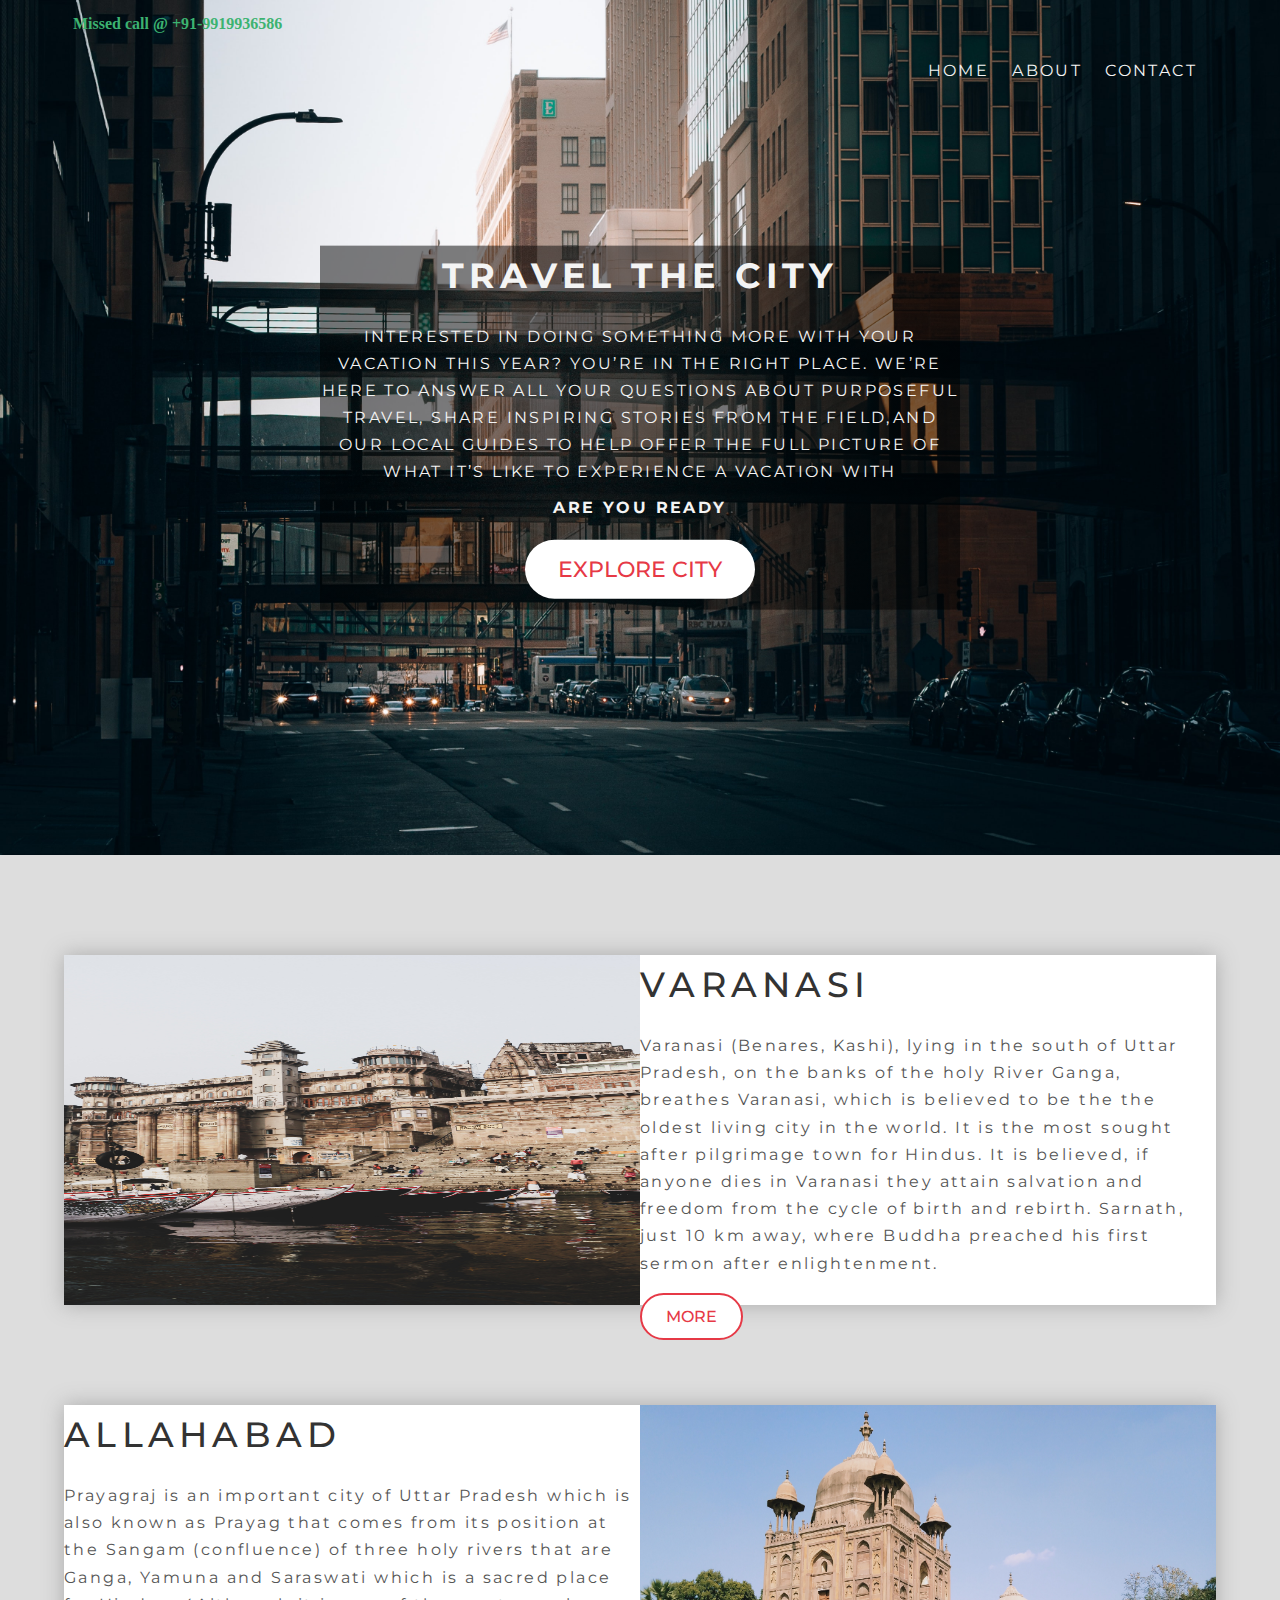
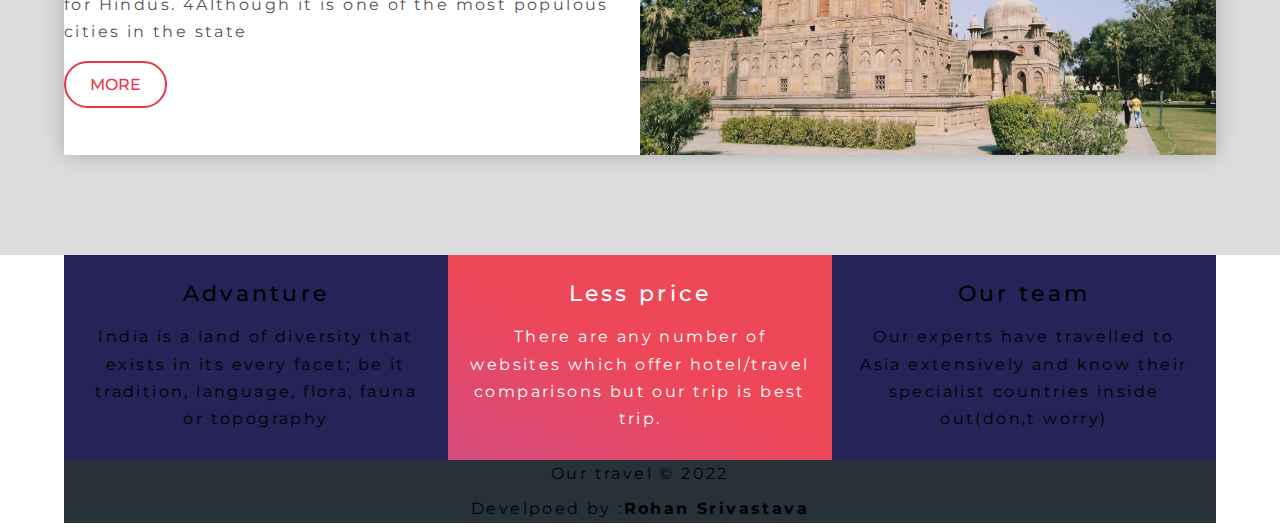
<file: index.html>
<!DOCTYPE html>
<html>
<head>
<meta name="viewport" content="width=device-width, initial-scale=1">
<link rel="stylesheet" href="./CSS/style.css">


<!-- coppied from cdnjs.com -->



<link rel="stylesheet" href="https://cdnjs.cloudflare.com/ajax/libs/font-awesome/5.15.3/css/all.min.css" integrity="sha512-iBBXm8fW90+nuLcSKlbmrPcLa0OT92xO1BIsZ+ywDWZCvqsWgccV3gFoRBv0z+8dLJgyAHIhR35VZc2oM/gI1w==" crossorigin="anonymous" referrerpolicy="no-referrer" />
<style>

</style>
<title>website</title>
</head>
<body>
	<header class="header">
		<nav class="navbar">
			<div class="container">
			<h4 style="color: MediumSeaGreen; font-size: 16px; font-family: cursive;">Missed call @ +91-9919936586</h4>
				
				
				<ul class="nav-items">
					
					<li class="nav-item"><a href="./index.html">Home</a></li>
					<li class="nav-item"><a href="./about.html">About</a></li>
					<li class="nav-item"><a href="./contact.html">Contact</a></li>
				</ul>
			</div>
		</nav>
		<div class="header-content">
			<h1 class="lg-heading text-light">travel the city</h1>
			<p class="text-light">Interested in doing something more with your vacation this year? You’re in the 
			right place. We’re here to answer all your questions about purposeful travel, share inspiring stories from the 
			field,and our local guides to help 
			offer the full picture of what it’s like to experience a Vacation with</p>
			<p class="text-light"><b>Are you ready</b></p>
			<a href="#explore-city" class="btn btn-primary text-red md-heading" >explore city</a>
		</div>
	</header>
	<section class="showcase" id="explore-city">
		<div class="container">
		
			<div class="row row1">
				<div class="img-box">
					<img src="./imgh/varanansi.jpg" alt="photo">
				</div>
				<div class="text-box">
					<h2 class="lg-heading text-black">VARANASI</h2>
					<p class="text-gray">Varanasi (Benares, Kashi), lying in the south of Uttar Pradesh, 
					on the banks of the holy River Ganga, breathes Varanasi, 
					which is believed to be the the oldest living city in the world. 
					It is the most sought after pilgrimage town for Hindus. It is believed, if anyone dies in Varanasi 
					they attain salvation and freedom from the cycle of birth and rebirth. Sarnath, just 10 km away, where 
					Buddha preached his first sermon after enlightenment.
					</p>
					<a class="btn btn-secondary" href="./about.html">more</a>
				</div>
			</div>
			
			<div class="row row2">
				<div class="img-box">
					<img src="./imgh/allahabad.jpg" alt="photo">
				</div>
				
				<div class="text-box">
					<h2 class="lg-heading text-black">ALLAHABAD</h2>
					<p class="text-gray">Prayagraj is an important city of Uttar 
					Pradesh which is also known as Prayag that comes from its position at
					the Sangam (confluence) of three holy rivers that are Ganga, Yamuna and Saraswati which is a sacred place for Hindus. 
					4Although it is one of the most populous cities in the state</p>
					<a class="btn btn-secondary" href="./about.html">more</a>
				</div>
				
			</div>
		</div>
	</section>
	<section class="feature">
		<div class="box-wrapper">
			<div class="container">
				<div class="box box1">
					<h2 class="md-heading">Advanture</h2>
					<p>India is a land of diversity that exists in its every facet; 
					be it tradition, language, flora, fauna or topography </p>
				</div>
				<div class="box box2">
					<h2 class="md-heading">Less price</h2>
					<p>There are any number of websites which offer hotel/travel comparisons but our trip is best trip.</p>
				</div>
				<div class="box box3">
					<h2 class="md-heading">Our team</h2>
					<p>Our experts have travelled to    Asia    extensively and     know their specialist countries inside out(don,t worry) </p>
				</div>
			</div>
			
		</div>
	</section>
	
	
	
	<footer class="container">
		<div class="footer">
			<div class="social-media-link">
				<i class="fab fa-facebook fa-4x"></i>
				<i class="fab fa-instagram fa-4x"></i>
				<i class="fab fa-twitter fa-4x"></i>
			</div>
			<p>Our travel &copy; 2022</p>
			<p>Develpoed by :<b>Rohan Srivastava</b></p>
		</div>	
		
	</footer>
	
	
	
	
	
	
	
	
	
	
	
	
	
	
	
	
	
	
	
	
	
	
	
	
	
</body>
</html>
</file>
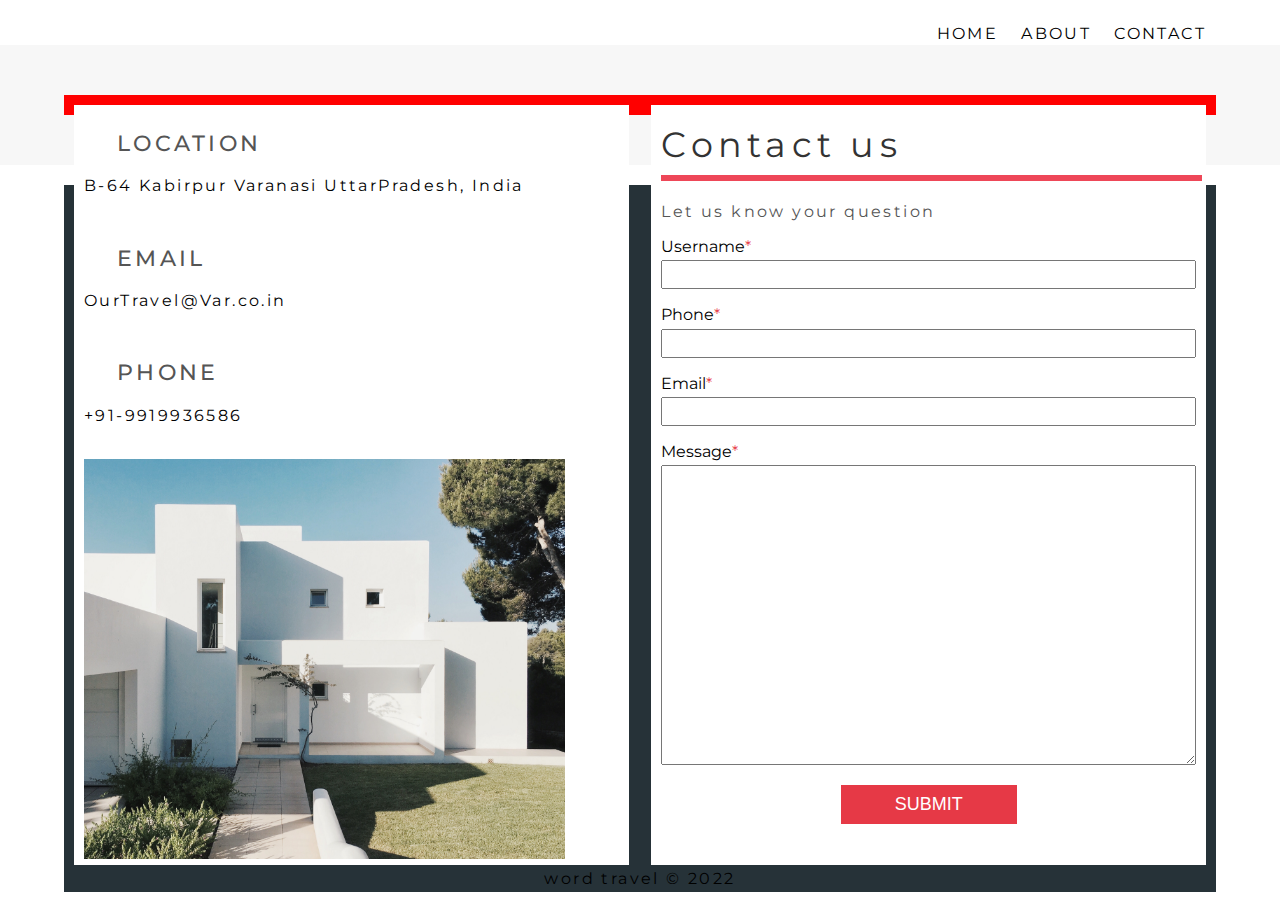
<file: contact.html>
<!DOCTYPE html>
<html>
<head>
<meta name="viewport" content="width=device-width, initial-scale=1">
<link rel="stylesheet" href="./CSS/style.css">


<!-- coppied from cdnjs.com -->



<link rel="stylesheet" href="https://cdnjs.cloudflare.com/ajax/libs/font-awesome/5.15.3/css/all.min.css" integrity="sha512-iBBXm8fW90+nuLcSKlbmrPcLa0OT92xO1BIsZ+ywDWZCvqsWgccV3gFoRBv0z+8dLJgyAHIhR35VZc2oM/gI1w==" crossorigin="anonymous" referrerpolicy="no-referrer" />
<style>

</style>
<title>website about</title>
</head>
<body>
	
	<header class="header-contact">
		<nav class="navbar-contact">
			<div class="container">
				
				<ul class="nav-items-contact">
					<li class="nav-item-contact"><a href="./index.html">Home</a></li>
					<li class="nav-item-contact"><a href="./about.html">About</a></li>
					<li class="nav-item-contact"><a href="./contact.html">Contact</a></li>
				</ul>
			</div>
		</nav>
		
	</header>
	
	
	
	<section class="contact-form">
		<div class="container">
			<div class="form-wrapper">
				<div class="company-adress">
					<div class="adress-group">
						<i class="fas fa-map-marker-alt fa-3x text-red"></i>
						<h2 class="text-gray md-heading">Location</h2>
						<p>B-64 Kabirpur Varanasi UttarPradesh, India</P>
					</div>
					<div class="adress-group">
						<i class="fas fa-envelope fa-3x text-red"></i>
						<h2 class="text-gray md-heading">Email</h2>
						<p>OurTravel@Var.co.in</P>
					</div>
					<div class="adress-group">
						<i class="fas fa-phone-square-alt fa-3x text-red"></i>
						<h2 class="text-gray md-heading">Phone</h2>
						<p>+91-9919936586</P>
					</div>
					<div class="adress-group">
						<img src="./imgh/address_page_image.jpg" height="400" width=100% alt="company-photo">
					</div>
					
				</div>
				<form action="" class="form">
					<h1 class="lg-heading text-black">Contact us</h1>
					<p class="text-gray">Let us know your question<p>
					<div class="form-group">
						<label for="username">Username</label>
						<input type="text" name="" id="username" required>
					</div>
					<div class="form-group">
						<label for="phone">Phone</label>
						<input type="tel" name="" id="Phone" required>
					</div>
					<div class="form-group">
						<label for="Email">Email</label>
						<input type="email" name="" id="Email"required>
					</div>
					<div class="form-group">
						<label for="message">Message</label>
						<textarea name="" id="message"></textarea>
					</div>
					<button type="submit" class="form-btn">Submit</button>
				</form>
		
			</div>
		</div>
	</section>
	
	
	<footer class="container">
		<div class="footer">
			<div class="social-media-link">
				<i class="fab fa-facebook fa-4x"></i>
				<i class="fab fa-instagram fa-4x"></i>
				<i class="fab fa-twitter fa-4x"></i>
			</div>
			<p>word travel &copy; 2022</p>
		</div>	
		
	</footer>
	




</body>
</html>
</file>
<file: CSS/style.css>
@import url('https://fonts.googleapis.com/css2?family=Montserrat:wght@300;400;500;700&display=swap');
*{
margin:0;
padding:0;
box-sizing:border-box;
}
html{
	font-size:62.5%;
}
body{
	font-family: 'Montserrat', sans-serif;
	line-height:1.7;
}
ul li{
	list-style:none;
	
	
}
a{
	font-size:1.6rem;
	text-decoration:none;
}
p, li{
	font-size:1.6rem;
	margin-bottom: 0.5em;
	letter-spacing: 0.15em;
}
h1, h2, h3{
	margin-bottom: 0.5em;
	letter-spacing: .15em;
	font-weight: 500;
}










.header{
	position: relative;
	height:95vh;
	background: url('../imgh/front_page_image.jpg');
	background-position: center;
	background-size: cover;
	background-repeat: no-repeat;
}
h1{
	color: white;
	font-weight: 400;
}
.navbar{
	/*border: 2px solid white;*/
	padding: 1rem;
}
.lg-heading{
	font-size: 3.5rem;
	
}
.md-heading{
	font-size: 2.2rem;
}
.text-red{
	color: #e63946;
}
.text-light{
	color: #f4f4f4;
}
.text-black{
	color: #333333; 
}
.text-gray{
	color: #555555;
}


.header .logo,
.header .navbar a{
	color: white;
}
.header .navbar .logo {
	float: left;
}
.header .navbar .nav-items{
	float: right;
	margin-top: 1rem;
}
.header .navbar .nav-item{
	display:inline-block;
	padding: 1rem;
	text-transform: uppercase;
}
.navbar a:link,
.navbar a:visited{
	color: #f4f4f4;
	
}
.navbar a{
	padding-bottom: 0.3rem;
}

.navbar a:hover{
	border-bottom: 1px solid white;
}
.navbar::after
{
	content:'';
	display: block;
	clear: both;
}
/* utility class*/
.container{
	max-width: 1200px;
	width: 90%;
	margin: 0 auto;
}
.btn{
	display: inline-block;
	padding: 0.5em 1.5em;
	font-weight: 500;
	text-transform: uppercase;
	margin: 0.5em 0;
}
.btn-primary{
	background-color: #ffffff;
	border-radius: 10em;
	
}
.btn-primary:hover{
	background-color: #dddddd;
}
.btn-secondary{
	border: 2px solid #e63946;
	border-radius: 1.5em;
	color: #e63946;
	background-color: #ffffff;
	
}
.btn-secondary:hover{
	background-color: #fcf3f2;
}
/*@@@@@@@@@@header cointent styling*/

.header-content{
	position: absolute;
	text-align: center;
	/*border: 2px solid white;*/
	top: 50%;
	left: 50%;
	transform: translate(-50%, -50%);
	background: linear-gradient(rgba(0, 0, 0, 0.5), rgba(0, 0, 0, 0.5));
}
.header-content h1{
	text-transform:uppercase;
	font-weight: 700;
}
.header-content p{
	text-transform:uppercase;
	
}


/*-------------------SECTION SHOWCASE STYLING---------------------*/

.showcase{
	background: #dddddd;
	padding: 10rem 0;
}
.row{
	height: 350px;

	background: #ffffff;
	box-shadow:0px 0px 20px 0px #aaaaaa;
	
}
.row1{
	margin-bottom: 10rem;
}
.row1 .img-box, .row2 .text-box{
	float: left;
	width: 50%;
}
.row2 .img-box, .row1 .text-box{
	float: right;
	width: 50%;
}
.row .img-box{
	
	height: 100%;
}
.row .text-box{
	
	height: 100%;
}

/*image height according to area*/

.row .img-box img{
	display: inline-block;
	width: 100%;
	height: 100%;	/*provide correct aspect ratio*/
}
/*-------------feature section styling-----------*/

.features{
	padding: 10rem 0;
}

.box-wrapper{
	box-shadow: 5px, 4px, 10px rgba(102, 102, 102, 0.521);
	
}
.box{
	width: 33.33333333%;
	float: left;
	
	padding: 2rem;
	text-align: center;
	
}


.box-wrapper{
	content="";
	display: bock;
	clear: both;
}

.box1, .box3{
	background-color: #252357;
	color: $ffffff;
}
.box2{
	background: linear-gradient(25deg, #d64c7f, #ee4758 50%);
	color: #ffffff;
}


/*-------------footer styling-------------*/


.footer{
	background: #263238;
	color: #f4f4f4:
	padding: 2rem;
	text-align: center;
}

.social-media-link{
	margin: 2rem;
	
}




/*---------------------contact page styling--------------*/
.header-contact{
	background-color: #ffffff;
	position: relative;
	height:5vh;
	
	background-position: center;
	/*background-size: cover;
	background-repeat: no-repeat;*/
}
.header-contact .logo-contact,
.header-contact .navbar-contact a{
	color: #e63946;
}
.header-contact .navbar-contact .logo-contact {
	float: left;
}
.header-contact .navbar-contact .nav-items-contact{
	float: right;
	margin-top: 1rem;
}
.header-contact .navbar-contact .nav-item-contact{
	display:inline-block;
	padding: 1rem;
	text-transform: uppercase;
	color: black;
}
.navbar-contact a:link,
.navbar-contact a:visited{
	color: #000000;
	
}
.navbar-contact a{
	padding-bottom: 0.3rem;
}

.navbar-contact a:hover{
	border-bottom: 1px solid black;
}
.navbar-contact::after
{
	content:'';
	display: block;
	clear: both;
}


.contact-form{
	padding: 5rem 0;
	background: #f7f7f7;
	
}
.form-wrapper{
	border: 10px solid red;
}

.form-wrapper::after{
	content="";
	display: block;
	clear: both;
	
}


.form-wrapper .company-adress{
	height: 760px;
	background: #ffffff;
	width: 49%;
	float: left;
	padding: 1rem;
}

.form-wrapper .company-adress i{
	display: inline-block;
	margin: 1rem;
}

.form-wrapper .company-adress h2{
	display: inline-block;
	margin: 1rem;
	text-transform: uppercase;
} 
.form-wrapper .adress-group{
	margin-bottom: 3rem;
}
.form-wrapper .company-adress img{
	max-width: 90%;
	min-height: 40rem;
	object-fit: cover;
	object-position: right;
	
}




/*-----------content page's form styling------------------*/


.form-wrapper .form{
	height: 760px;
	font-size: 1.6rem;
	background: #ffffff;
	
	width: 49%;
	float: right;
	padding: 1rem;
	
}

.form h1::after{
	content: "";
	display: block;
	border: 3px solid #ee4758;
	width: 100%;
	
}

.form-wrapper label{
	display: block;
	
}

.form-wrapper .form input{
	padding: 0.5rem;
	width: 100%;
}

.form-wrapper .form .form-group{
	margin-bottom: 1.2rem;
}

.form-wrapper .form label::after{
	content: '*';
	color: #e63946;
	
}

.form-wrapper .form textarea{
	width: 100%;
	height: 300px;
	padding: 1rem;
	
}

.form-btn{
	display: block;
	margin: 0 auto;
	padding: 0.5em 3em;
	font-size: 1.8rem;
	text-transform: uppercase;
	background: #e63946;
	color: #ffffff;
	outline: none;
	border: none;
	cursor: pointer;
}
</file>
